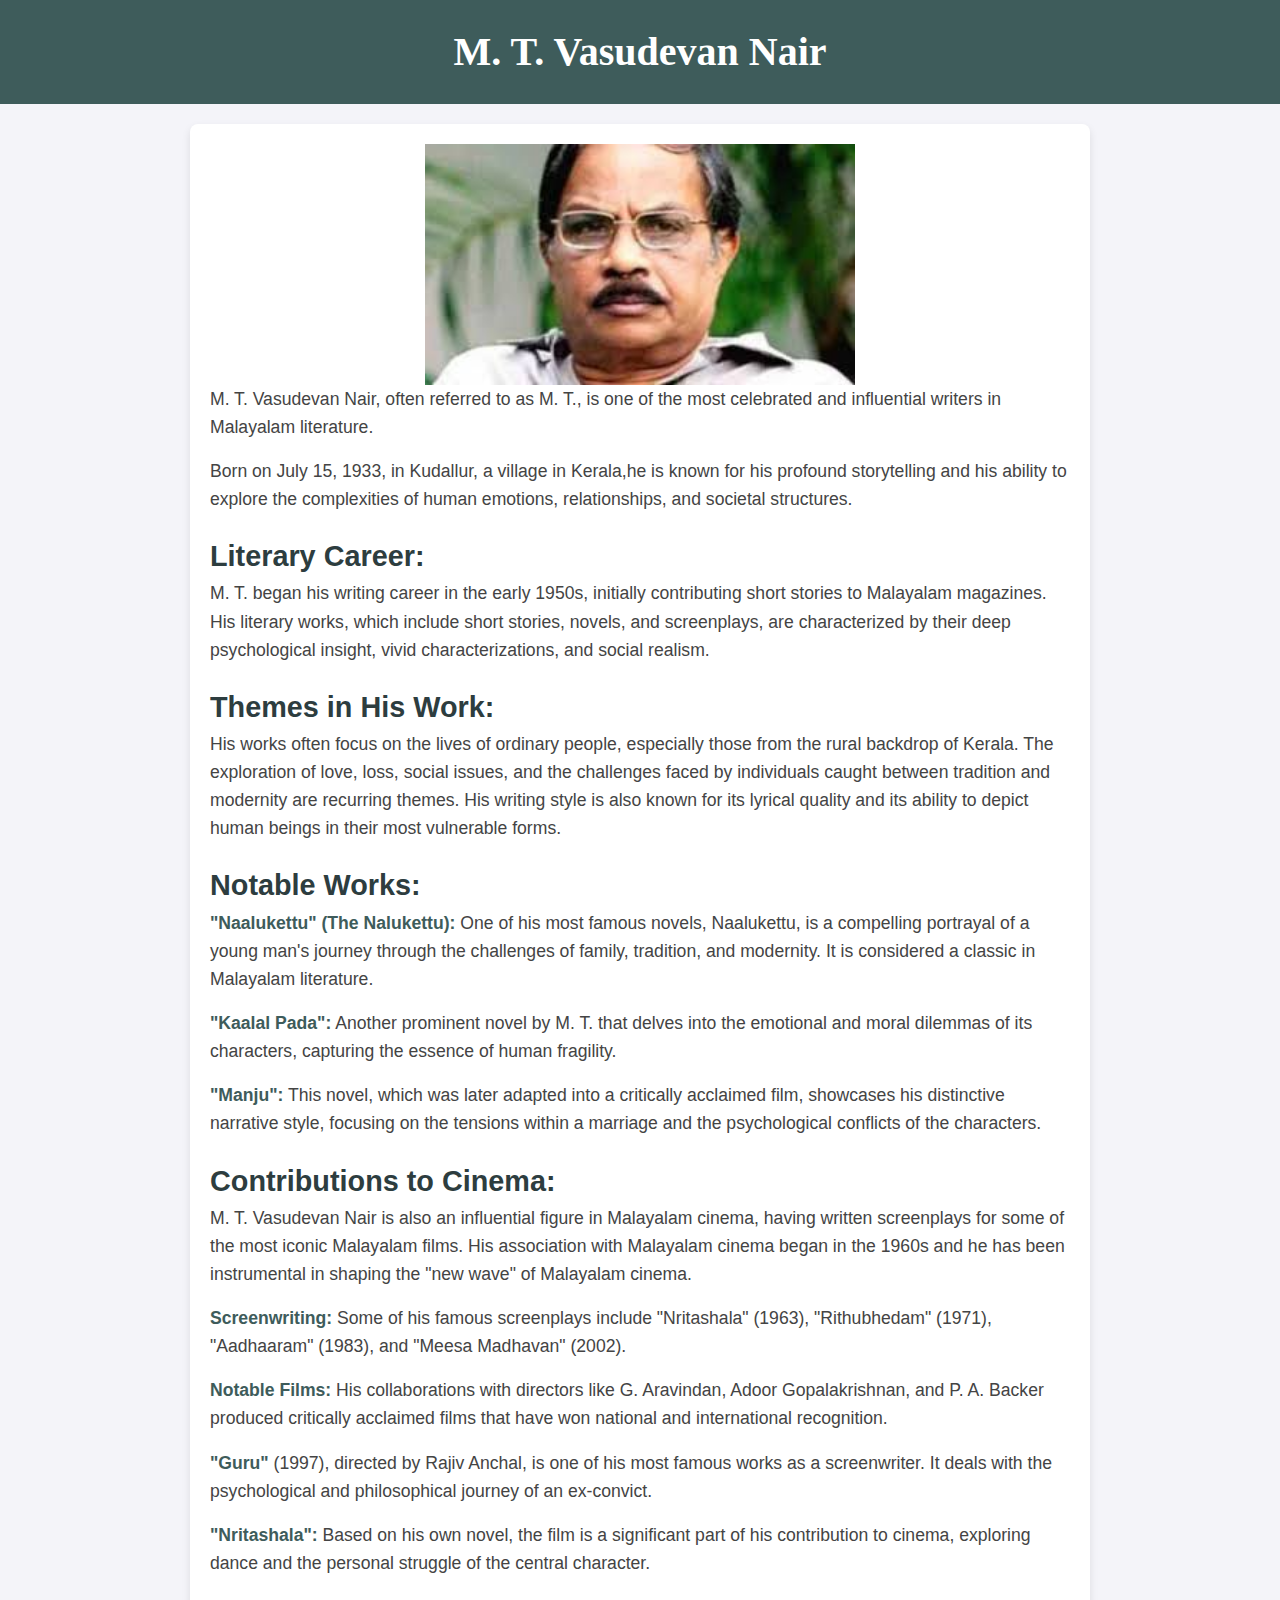
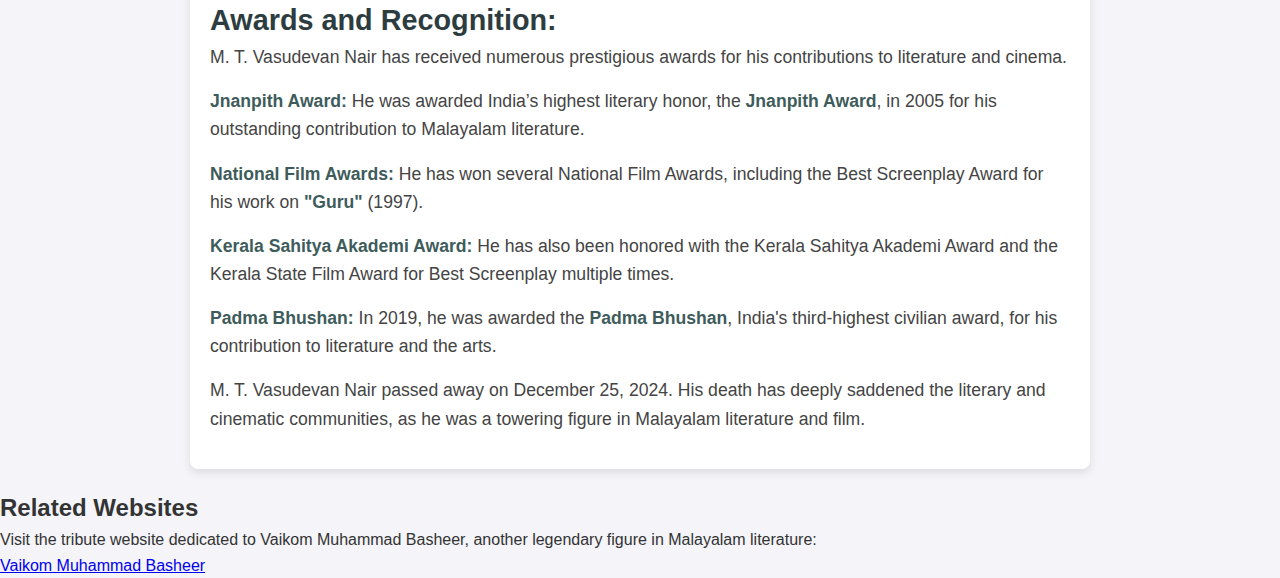
<file: index.html>
<!DOCTYPE html>

<html lang="en">
       
<head>
        <meta charset="UTF-8">
    <meta name="viewport" content="width=device-width, initial-scale=1.0">
    <meta name="description" content="M. T. Vasudevan Nair Information">
  <title>M T Vasudevan Nair</title>
      
      <link rel="stylesheet" href="style.css">          

</head>

<body>

<header>
        <h1>M. T. Vasudevan Nair</h1>
</header>

<section class="content">

<img src="MT.jpeg" alt= "M.T.Vasudevan Nair" class="center-image">
<p> M. T. Vasudevan Nair, often referred to as M. T., is one   of the most celebrated and influential writers in Malayalam literature.</p>
<p> Born on July 15, 1933, in Kudallur, a village in Kerala,he is known for his profound storytelling and his ability to explore the  complexities of human emotions, relationships, and societal structures.</p>

<h2>Literary Career:</h2>
 <p>M. T. began his writing career in the early 1950s,
    initially contributing short stories to Malayalam magazines. His literary works, which include short stories, novels, and screenplays, are characterized by their deep psychological insight, vivid characterizations, and social realism.</p>
<h2>Themes in His Work:</h2>
<p>His works often focus on the lives of ordinary people,
   especially those from the rural backdrop of Kerala. The exploration of love, loss, social issues, and the challenges faced by individuals caught between tradition and modernity are recurring themes. His writing style is also known for its lyrical quality and its ability to depict human beings in their most vulnerable forms.</p> 
<h2>Notable Works:</h2>
<p><b>"Naalukettu" (The Nalukettu):</b> One of his most 
      famous novels, Naalukettu, is a compelling portrayal of a young man's journey through the challenges of family, tradition, and modernity. It is considered a classic in Malayalam literature.</p>
<p><b>"Kaalal Pada":</b> Another prominent novel by M. T. 
       that delves into the emotional and moral dilemmas of its characters, capturing the essence of human fragility.</p>
<p><b>"Manju":</b> This novel, which was later adapted into a
      critically acclaimed film, showcases his distinctive narrative style, focusing on the tensions within a marriage and the psychological conflicts of the characters.</p>
<h2>Contributions to Cinema:</h2>
<p>M. T. Vasudevan Nair is also an influential figure in
    Malayalam cinema, having written screenplays for some of the most iconic Malayalam films. His association with Malayalam cinema began in the 1960s and he has been instrumental in shaping the "new wave" of Malayalam cinema.</p>
<p><b>Screenwriting:</b> Some of his famous screenplays 
      include "Nritashala" (1963), "Rithubhedam" (1971), "Aadhaaram" (1983), and "Meesa Madhavan" (2002).</p>
<p><b>Notable Films:</b> His collaborations with directors like G. Aravindan, Adoor Gopalakrishnan, and P. A. Backer produced critically acclaimed films that have won national and international recognition.</p>
<p><b>"Guru"</b> (1997), directed by Rajiv Anchal, is one of his most famous works as a screenwriter. It deals with the psychological and philosophical journey of an ex-convict.</p>
<p><b>"Nritashala":</b> Based on his own novel, the film is a significant part of his contribution to cinema, exploring dance and the personal struggle of the central character.</p>
<h2>Awards and Recognition:</h2>
<p>M. T. Vasudevan Nair has received numerous prestigious awards for his contributions to literature and cinema.</p>
<p><b>Jnanpith Award:</b> He was awarded India’s highest literary honor, the <b>Jnanpith Award</b>, in 2005 for his outstanding contribution to Malayalam literature.</p>
<p><b>National Film Awards:</b> He has won several National Film Awards, including the Best Screenplay Award for his work on <b>"Guru"</b> (1997).</p>
<p><b>Kerala Sahitya Akademi Award:</b> He has also been honored with the Kerala Sahitya Akademi Award and the Kerala State Film Award for Best Screenplay multiple times.</p>
<p><b>Padma Bhushan:</b> In 2019, he was awarded the <b>Padma Bhushan</b>, India's third-highest civilian award, for his contribution to literature and the arts.</p>
<p>M. T. Vasudevan Nair passed away on December 25, 2024. His death has deeply saddened the literary and cinematic communities, as he was a towering figure in Malayalam literature and film.</p>
</section>
<section class="related-websites">
    <h2>Related Websites</h2>
    <p>Visit the tribute website dedicated to Vaikom Muhammad Basheer, another legendary figure in Malayalam literature:</p>
    <a href="index (copy).html">Vaikom Muhammad Basheer</a>
</section>

</body>

</html>
</file>
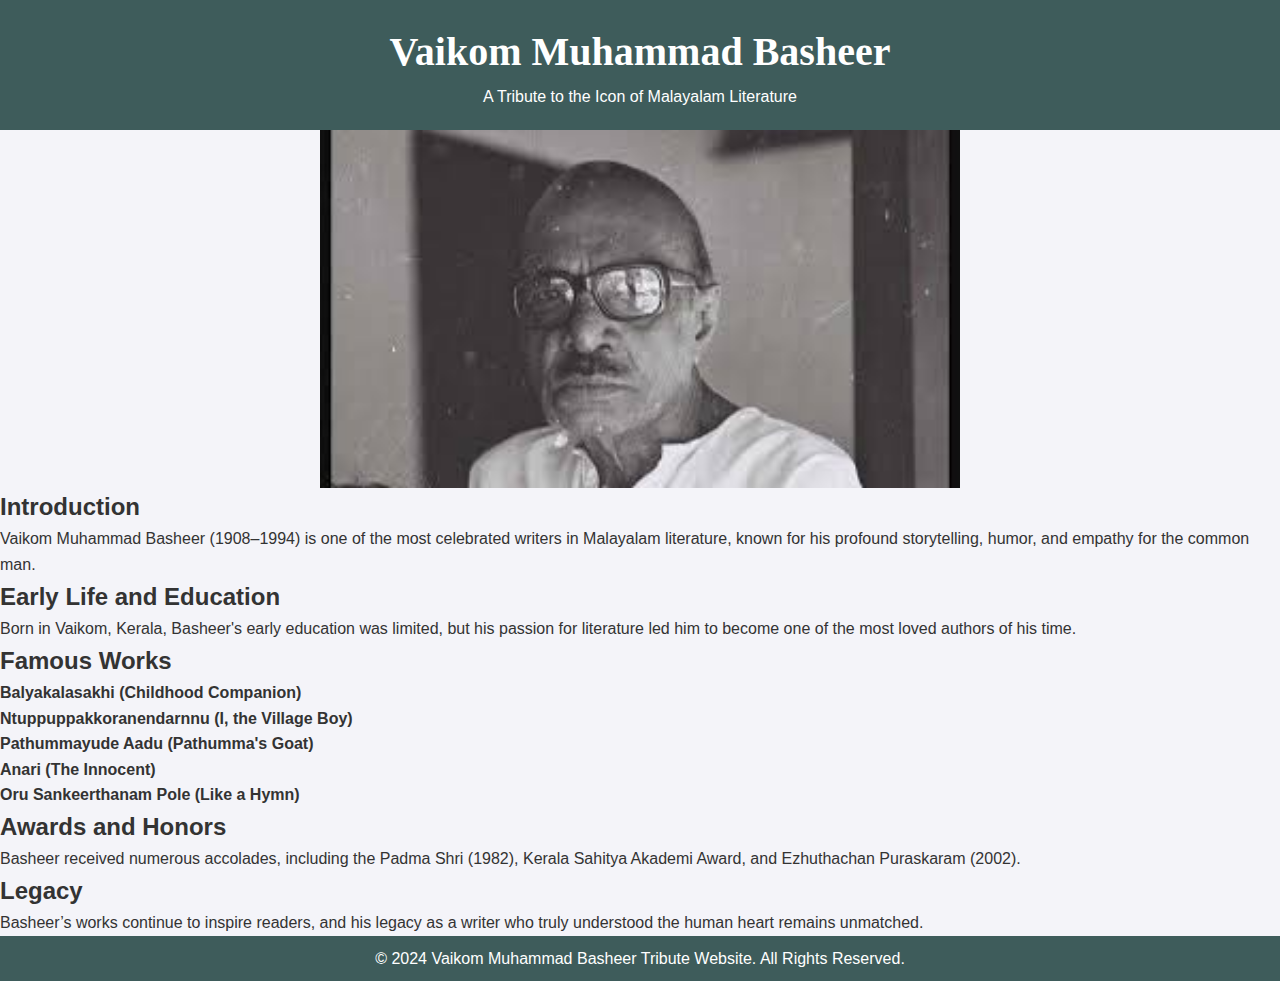
<file: index (copy).html>
<!DOCTYPE html>
<html lang="en">
<head>
    <meta charset="UTF-8">
    <meta name="viewport" content="width=device-width, initial-scale=1.0">
    <title>Vaikom Muhammad Basheer</title>
    <!-- Link to External CSS File -->
    <link rel="stylesheet" href="style.css">
</head>
<body>

    <header>
        <h1>Vaikom Muhammad Basheer</h1>
        <p>A Tribute to the Icon of Malayalam Literature</p>
    </header>
        <img src="Basheer.jpeg" alt= "Vaikom Muhammad Basheer"class="center-image" >
    <div class="container">
        <!-- Introduction Section -->
        <div class="section">
            <h2>Introduction</h2>
            <p>Vaikom Muhammad Basheer (1908–1994) is one of the most celebrated writers in Malayalam literature, known for his profound storytelling, humor, and empathy for the common man.</p>
        </div>

        <!-- Early Life and Education -->
        <div class="section">
            <h2>Early Life and Education</h2>
            <p>Born in Vaikom, Kerala, Basheer's early education was limited, but his passion for literature led him to become one of the most loved authors of his time.</p>
        </div>

        <!-- Famous Works Section -->
        <div class="section">
            <h2>Famous Works</h2>
            <ul>
                <li><strong>Balyakalasakhi (Childhood Companion)</strong></li>
                <li><strong>Ntuppuppakkoranendarnnu (I, the Village Boy)</strong></li>
                <li><strong>Pathummayude Aadu (Pathumma's Goat)</strong></li>
                <li><strong>Anari (The Innocent)</strong></li>
                <li><strong>Oru Sankeerthanam Pole (Like a Hymn)</strong></li>
            </ul>
        </div>

        <!-- Awards Section -->
        <div class="section">
            <h2>Awards and Honors</h2>
            <p>Basheer received numerous accolades, including the Padma Shri (1982), Kerala Sahitya Akademi Award, and Ezhuthachan Puraskaram (2002).</p>
        </div>

        <!-- Legacy Section -->
        <div class="section">
            <h2>Legacy</h2>
            <p>Basheer’s works continue to inspire readers, and his legacy as a writer who truly understood the human heart remains unmatched.</p>
        </div>
    </div>

    <footer>
        <p>&copy; 2024 Vaikom Muhammad Basheer Tribute Website. All Rights Reserved.</p>
    </footer>

</body>
</html>
</file>
<file: style.css>
﻿/* General Reset */
* {
    margin: 0;
    padding: 0;
    box-sizing: border-box;
}

/* Body and Background */
body {
    font-family: 'Roboto', sans-serif;
    background-color: #f4f4f9;
    color: #333;
    line-height: 1.6;
}

/* Header */
header {
    background-color: #3e5c5b;
    color: white;
    text-align: center;
    padding: 20px 0;
}

header h1 {
    font-family: 'Lora', serif;
    font-size: 2.5em;
}
.center-image {
    display: block;
    margin: 0 auto;
    width: 50%; /* Adjust the size of the image */
}


/* Main Content */
.content {
    padding: 20px;
    max-width: 900px;
    margin: 20px auto;
    background-color: #fff;
    border-radius: 8px;
    box-shadow: 0 4px 8px rgba(0, 0, 0, 0.1);
}

/* Titles and Paragraphs */
.content h2 {
    font-size: 1.8em;
    margin-top: 20px;
    color: #2d3d3f;
}

.content p {
    font-size: 1.1em;
    margin-bottom: 16px;
    color: #444;
}

/* Center the image (only the image) */
.main-img {
    display: block;  /* Makes the image a block element */
    margin-left: auto; /* Centers the image horizontally */
    margin-right: auto; /* Centers the image horizontally */
    max-width: 100%; /* Prevents the image from exceeding container width */
    height: auto; /* Maintains aspect ratio */
}

/* Bold Text for Specific Works and Achievements */
b {
    color: #3e5c5b;
}

/* Footer */
footer {
    background-color: #3e5c5b;
    color: white;
    text-align: center;
    padding: 10px;
    position: relative;
    bottom: 0;
    width: 100%;
}

/* Responsive Design */
@media screen and (max-width: 768px) {
    body {
        font-size: 1rem;
    }

    .content {
        padding: 10px;
    }

    header h1 {
        font-size: 2em;
    }

    .content h2 {
        font-size: 1.6em;
    }
}

@media screen and (max-width: 480px) {
    header h1 {
        font-size: 1.8em;
    }

    .content {
        padding: 15px;
    }

    .main-img {
        width: 100%;  /* Makes the image responsive on smaller screens */
        height: auto;
    }
}
</file>
